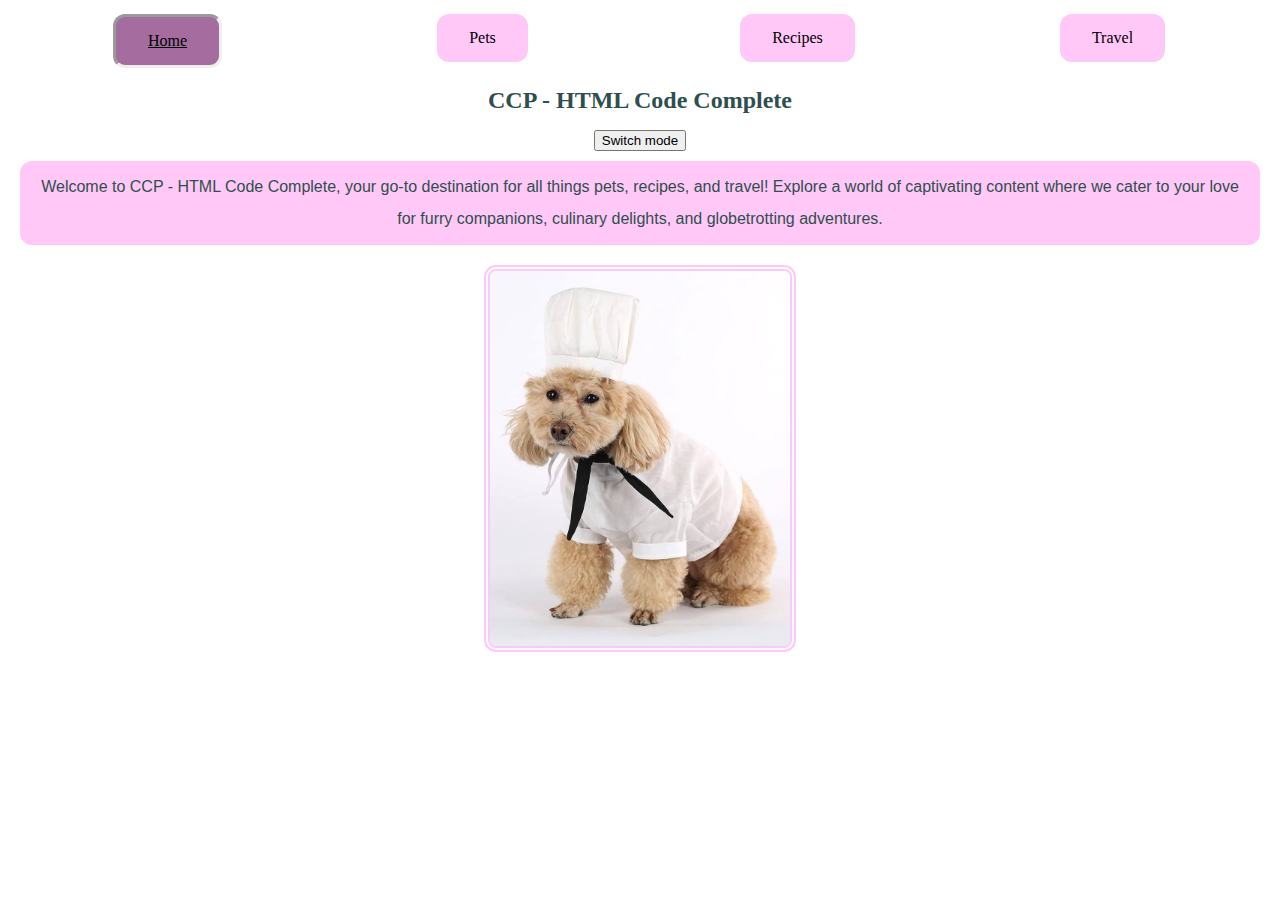
<file: index.html>
<!DOCTYPE html>
<html lang="en">
<head>
    <meta charset="UTF-8">
    <meta name="viewport" content="width=device-width, initial-scale=1.0">
    <link rel="stylesheet" href="css/html5reset.css">
    <link rel="stylesheet" href="css/style.css">
    <title>Pets</title>
</head>
<body id="homepage">
    <a class= "skip-to-main" href = "#main">Skip to Main Content</a>

        <header>
            <nav class="navigation">
                <ul>
                    <li><a class = "button1" href = "index.html">Home</a></li>
                    <li><a class = "button2" href = "pets.html">Pets</a></li>
                    <li><a class = "button3" href = "recipes.html">Recipes</a></li>
                    <li><a class = "button4" href = "travel.html">Travel</a></li>
                </ul>
            </nav>
        <h1>CCP - HTML Code Complete</h1>
        <button id = "dark-mode-button">Switch mode</button>

    </header>
    <main id="main">
        <div class = "index_container">
            <p>Welcome to CCP - HTML Code Complete, your go-to destination for all things pets, recipes, and travel! Explore a world of captivating content where we cater to your love for furry companions, culinary delights, and globetrotting adventures. </p>
            <img src="images/chef_dog.jpg" width = "300" alt="Fluffy tan dog wearing a chef costume">
        </div>

    </main>

<script src="js/darkMode.js"></script>
</body>
</html>
</file>
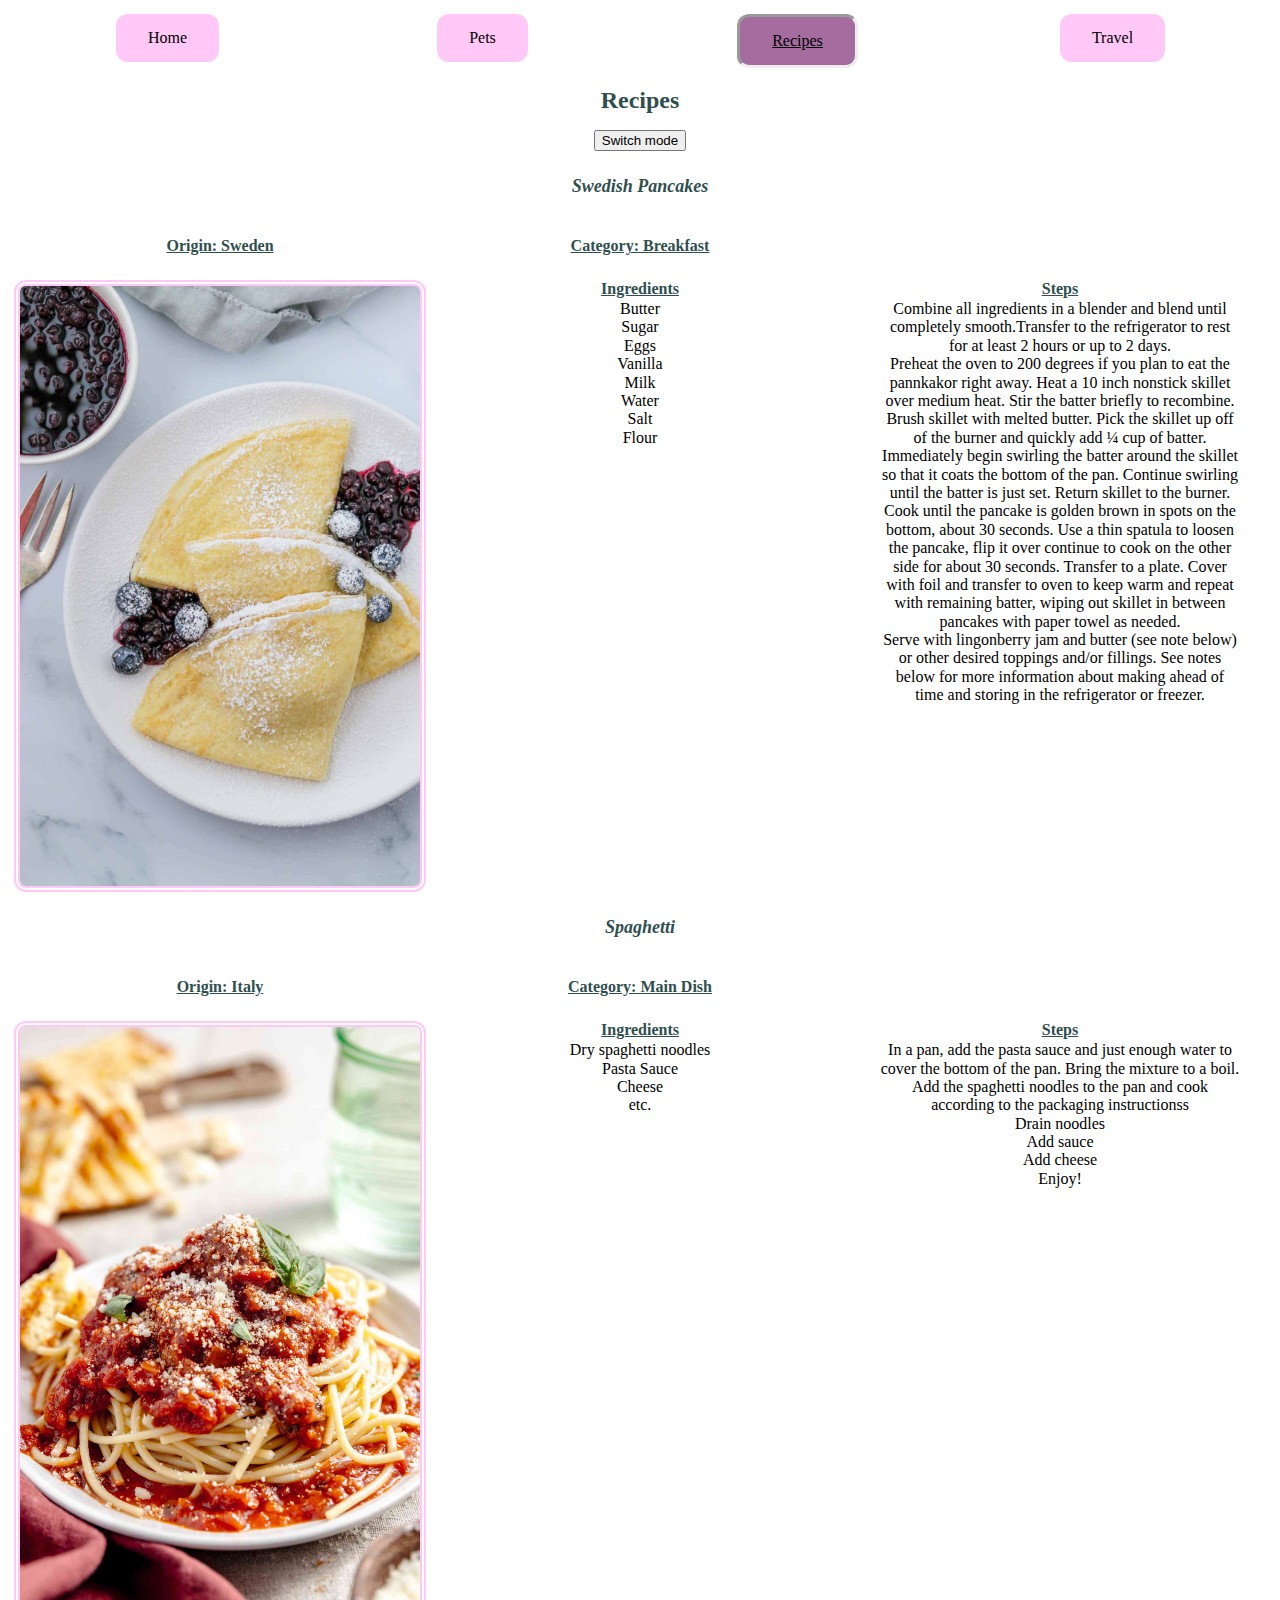
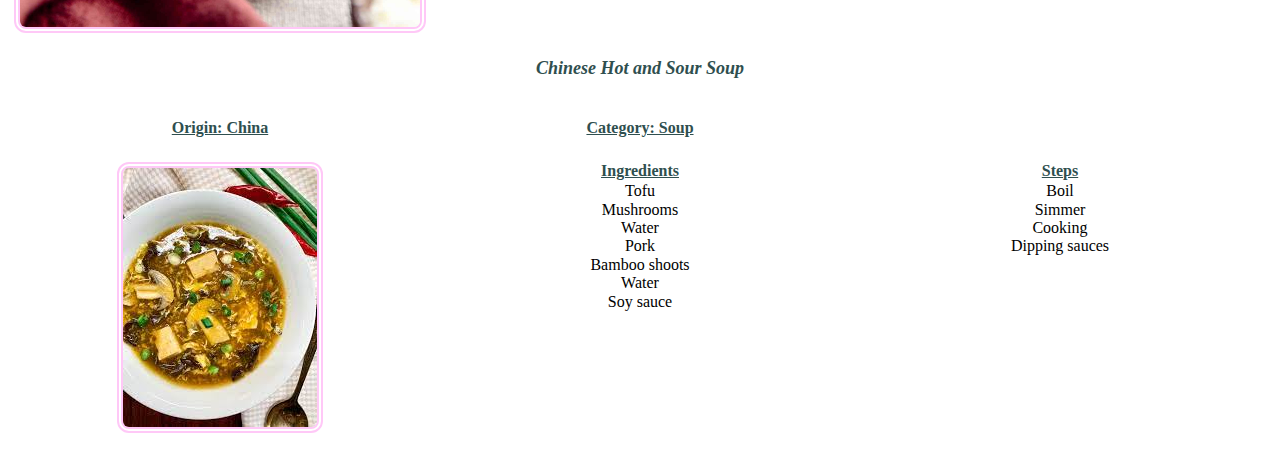
<file: recipes.html>
<!DOCTYPE html>
<html lang="en">
<head>
    <meta charset="UTF-8">
    <meta name="viewport" content="width=device-width, initial-scale=1.0">
    <link rel="stylesheet" href="css/html5reset.css">
    <link rel="stylesheet" href="css/style.css">
    <title>Travel</title>
</head>
<body id="recipespage">
    <a class= "skip-to-main" href = "#main">Skip to Main Content</a>

    <header>
        <nav class="navigation">
            <ul>
                <li><a class = "button1" href = "index.html">Home</a></li>
                <li><a class = "button2" href = "pets.html">Pets</a></li>
                <li><a class = "button3" href = "recipes.html">Recipes</a></li>
                <li><a class = "button4" href = "travel.html">Travel</a></li>
            </ul>
            <h1>Recipes</h1>
            <button id = "dark-mode-button">Switch mode</button>
        </nav>

    </header>
    <main id="main">
        <div class = "recipes_container">
            <h2>Swedish Pancakes</h2>
            <h3> Origin: Sweden</h3>
            <h3>Category: Breakfast</h3>
            <img src="images/swedish-pancakes-platted.jpeg" alt="Three Swedish pancakes folded with a dusting of powdered sugar and berries on a plate">
            <h3 class = "pancakes-grid01 pancake-ingredients-header">Ingredients</h3>
            <ul class = "pancakes-grid01 pancake-ingredients-list">
                <li>Butter</li>
                <li>Sugar</li>
                <li>Eggs</li>
                <li>Vanilla</li>
                <li>Milk</li>
                <li>Water</li>
                <li>Salt</li>
                <li>Flour</li>
            </ul>
            <h3 class = "pancakes-grid02 pancake-steps-header">Steps</h3>
            <ol class = "pancakes-grid02 pancake-steps-list">
                <li>Combine all ingredients in a blender and blend until completely smooth.Transfer to the refrigerator to rest for at least 2 hours or up to 2 days.</li>
                <li>Preheat the oven to 200 degrees if you plan to eat the pannkakor right away.  Heat a 10 inch nonstick skillet over medium heat.  Stir the batter briefly to recombine. Brush skillet with melted butter.  Pick the skillet up off of the burner and quickly add ¼ cup of batter. Immediately begin swirling the batter around the skillet so that it coats the bottom of the pan.  Continue swirling until the batter is just set.  Return skillet to the burner. Cook until the pancake is golden brown in spots on the bottom, about 30 seconds. Use a thin spatula to loosen the pancake, flip it over continue to cook on the other side for about 30 seconds.  Transfer to a plate. Cover with foil and transfer to oven to keep warm and repeat with remaining batter, wiping out skillet in between pancakes with paper towel as needed.</li>
                <li>Serve with lingonberry jam and butter (see note below) or other desired toppings and/or fillings. See notes below for more information about making ahead of time and storing in the refrigerator or freezer.</li>
            </ol>

            <h2>Spaghetti</h2>
            <h3>Origin: Italy</h3>
            <h3>Category: Main Dish</h3>
            <img src="images/spaghetti.jpg" alt = "A plate of spaghetti">
            <h3 class = "spaghetti-grid01 spaghetti-ingredients-header">Ingredients</h3>
            <ul class = "spaghetti-grid01 spaghetti-ingredients-list">
                <li>Dry spaghetti noodles</li>
                <li>Pasta Sauce</li>
                <li>Cheese</li>
                <li>etc.</li>
            </ul>
            <h3 class = "spaghetti-grid02 spaghetti-steps-header">Steps</h3>
            <ol class = "spaghetti-grid02 spaghetti-steps-list">
                <li>In a pan, add the pasta sauce and just enough water to cover the bottom of the pan. Bring the mixture to a boil. </li>
                <li>Add the spaghetti noodles to the pan and cook according to the packaging instructionss</li>
                <li>Drain noodles</li>
                <li>Add sauce</li>
                <li>Add cheese</li>
                <li>Enjoy!</li>
            </ol>

            <h2>Chinese Hot and Sour Soup</h2>
            <h3> Origin: China</h3>
            <h3>Category: Soup</h3>
            <img src="images/ChineseHotandSourSoup3.jpg" alt="Chinese hot and sour soup with mushrooms, tofu, and other vegetables">
            <h3 class = "soup-grid01 soup-ingredients-header">Ingredients</h3>
            <ul class = "soup-grid01 soup-ingredients-list">
                <li>Tofu</li>
                <li>Mushrooms</li>
                <li>Water</li>
                <li>Pork</li>
                <li>Bamboo shoots</li>
                <li>Water</li>
                <li>Soy sauce</li>
            </ul>
            <h3 class = "soup-grid02 soup-steps-header">Steps</h3>
            <ol class = "soup-grid02 soup-steps-list">
                <li>Boil</li>
                <li>Simmer</li>
                <li>Cooking</li>
                <li>Dipping sauces</li>
            </ol>
        </div>
    </main>
<script src="js/darkMode.js"></script>
</body>
</html>
</file>
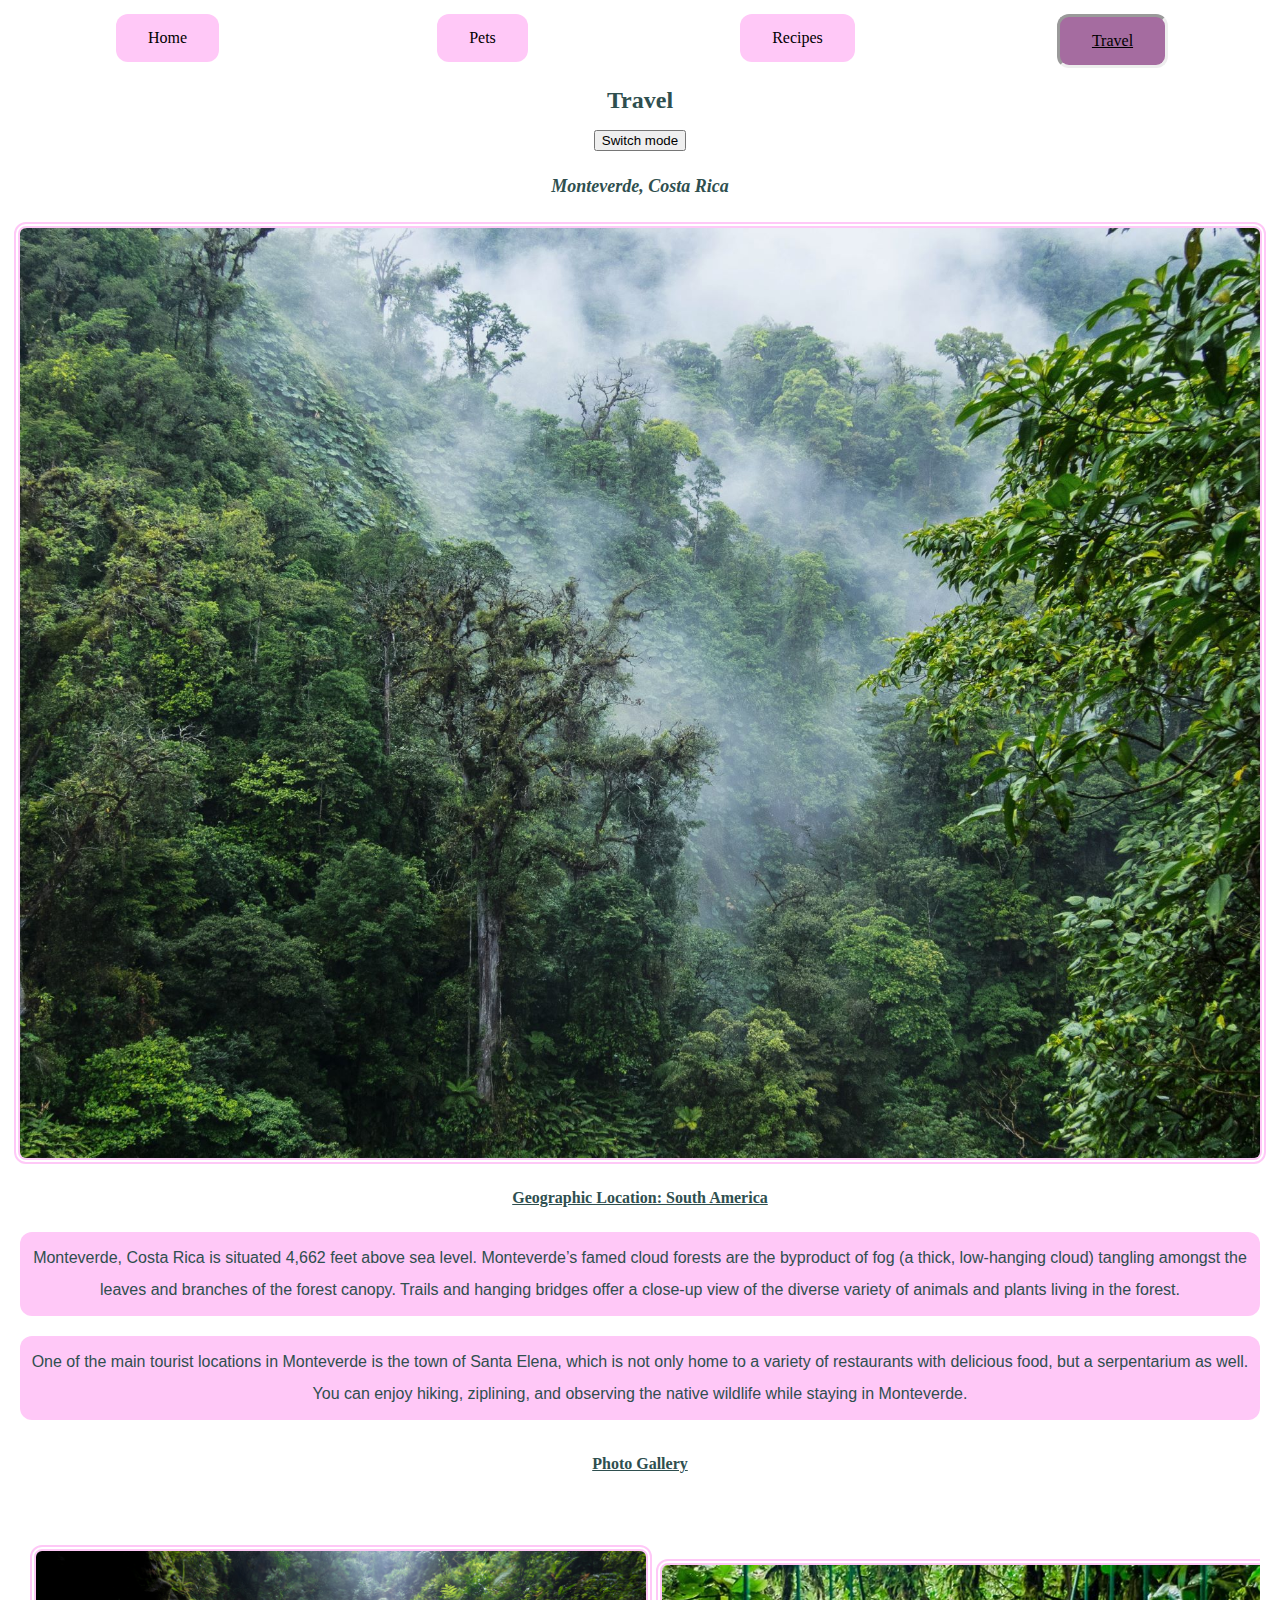
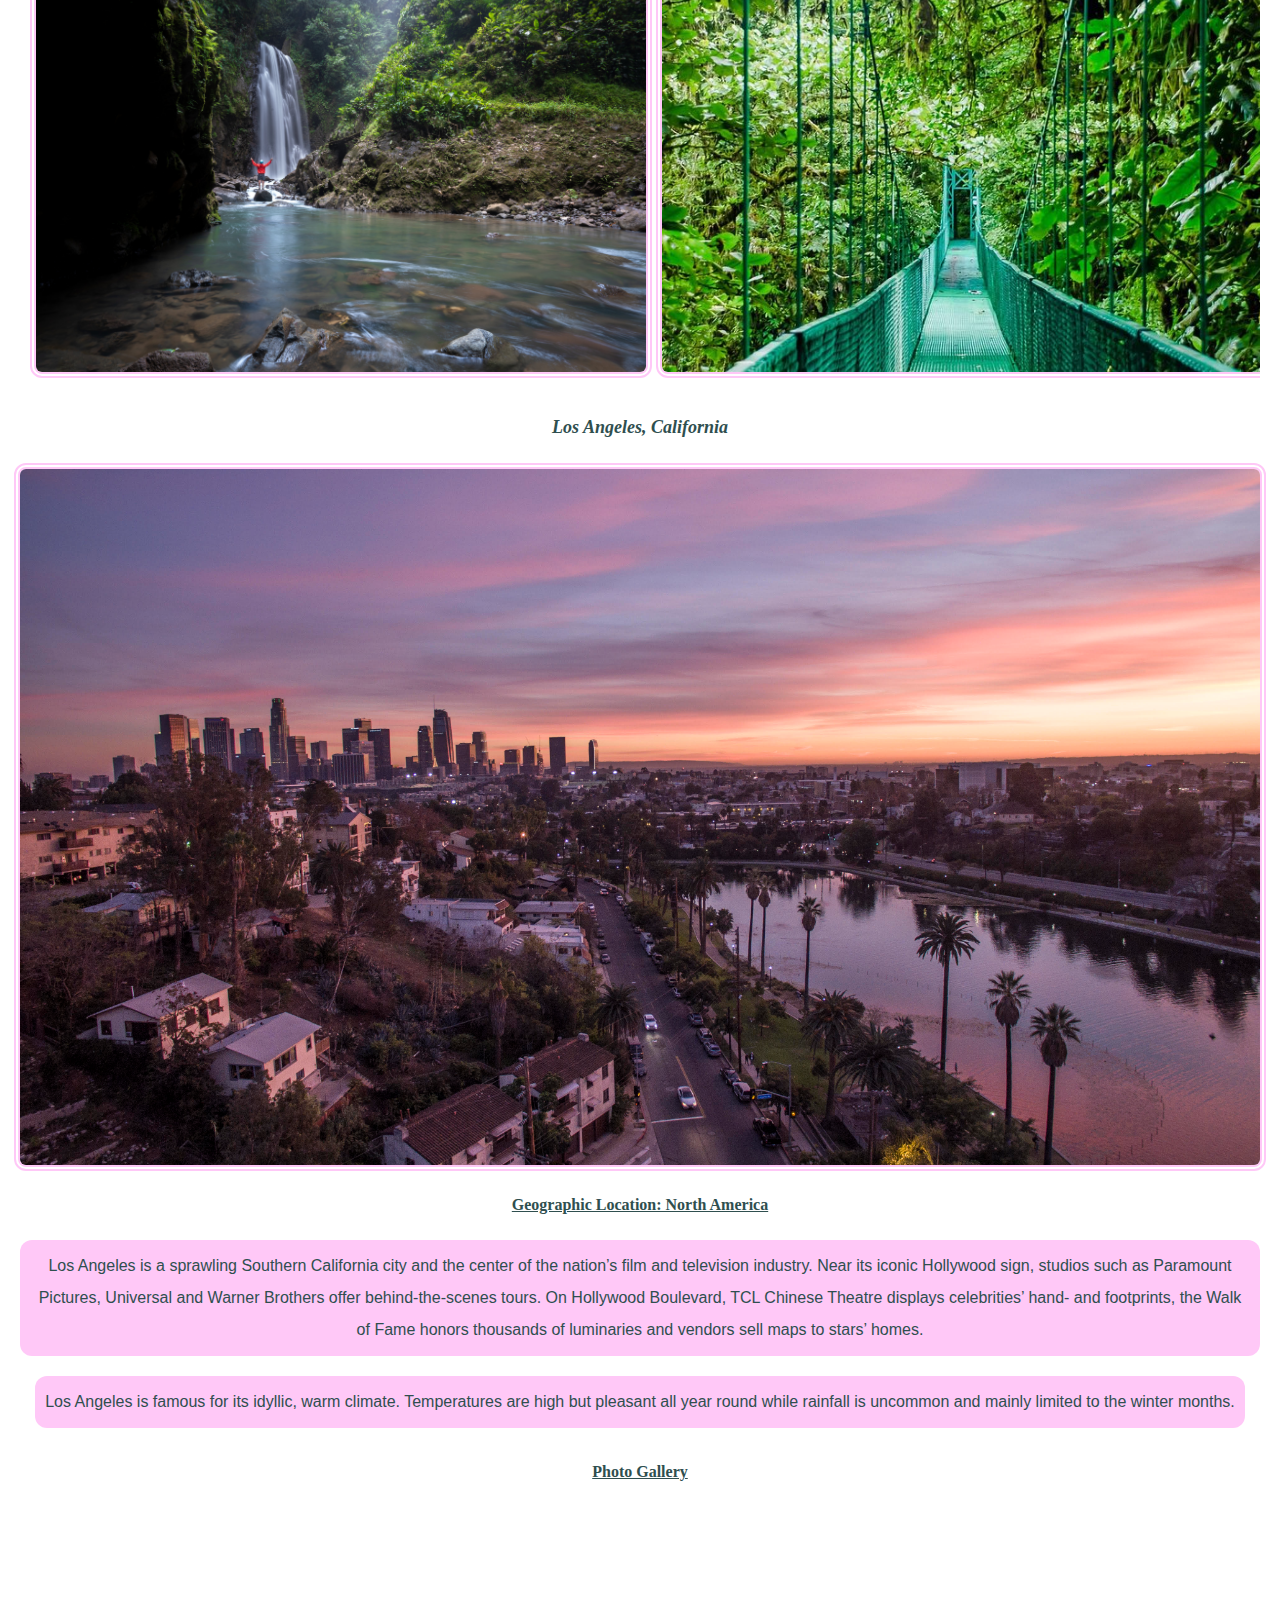
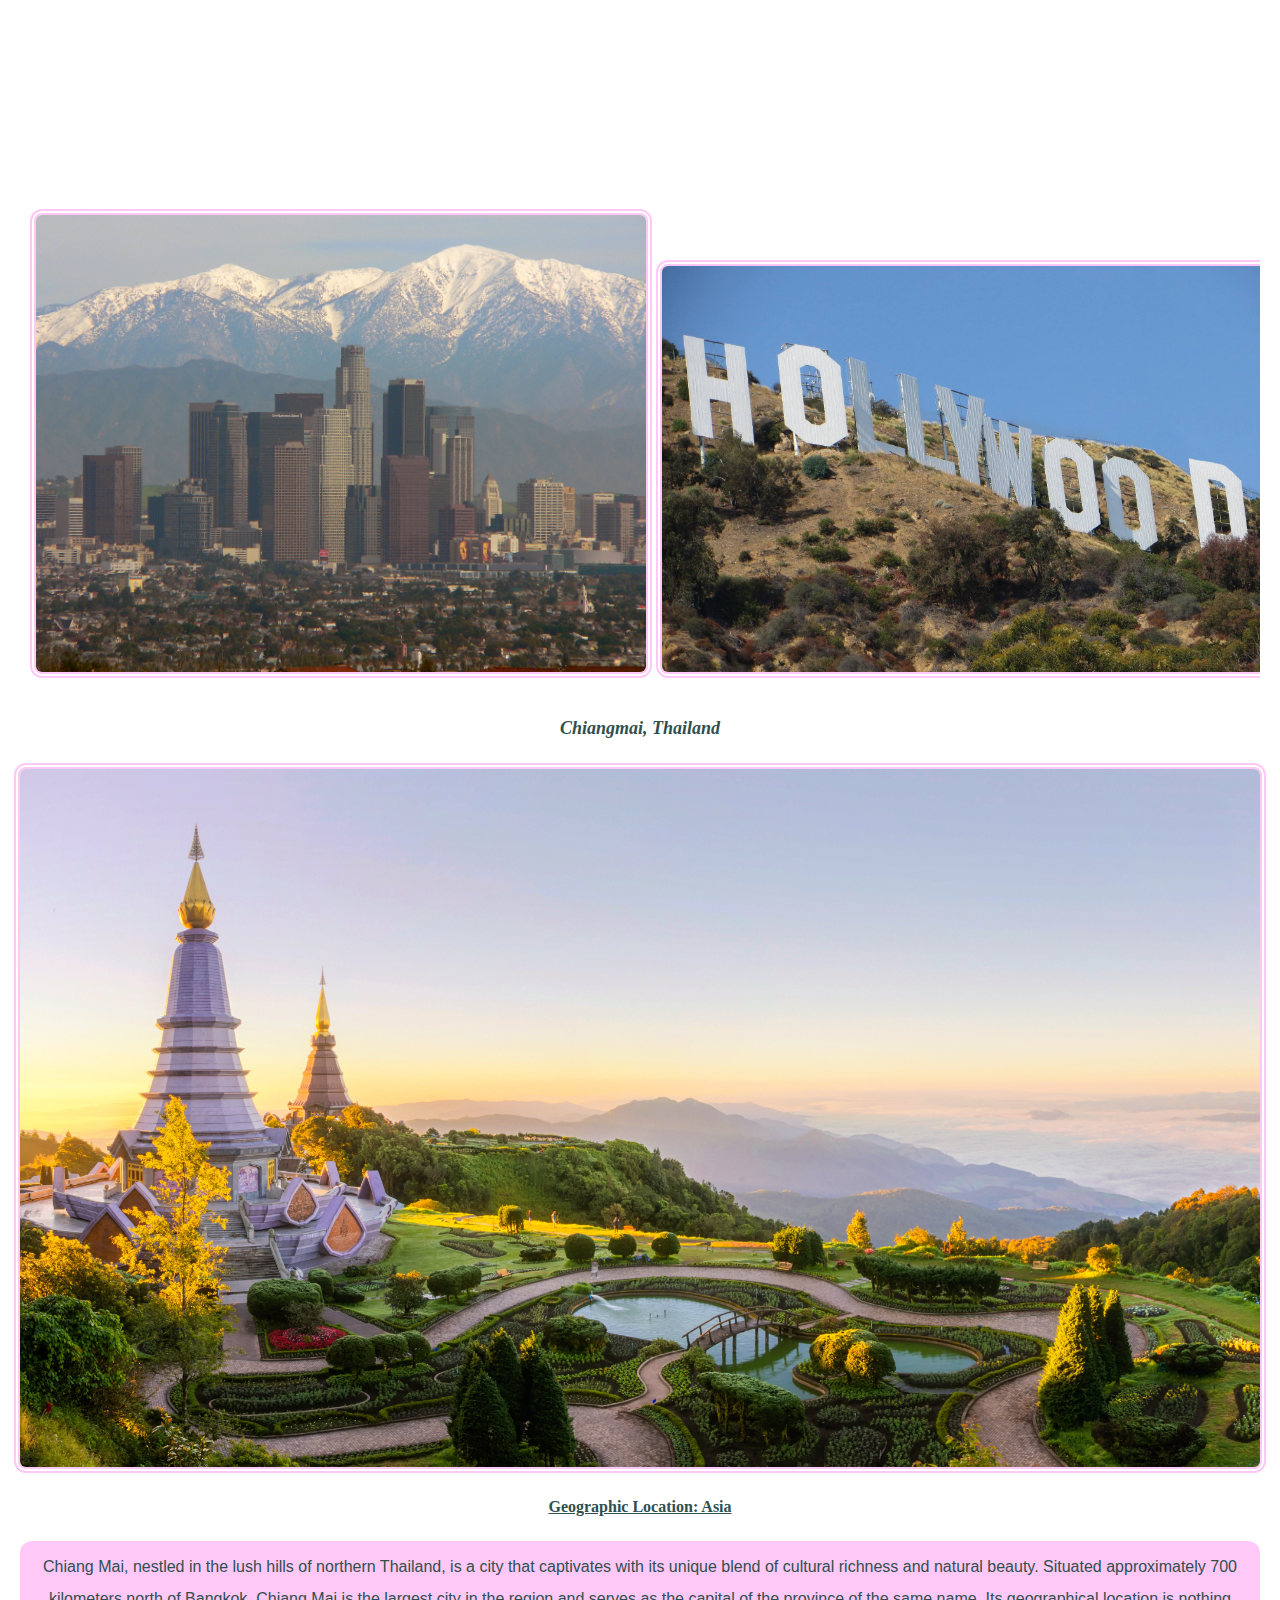
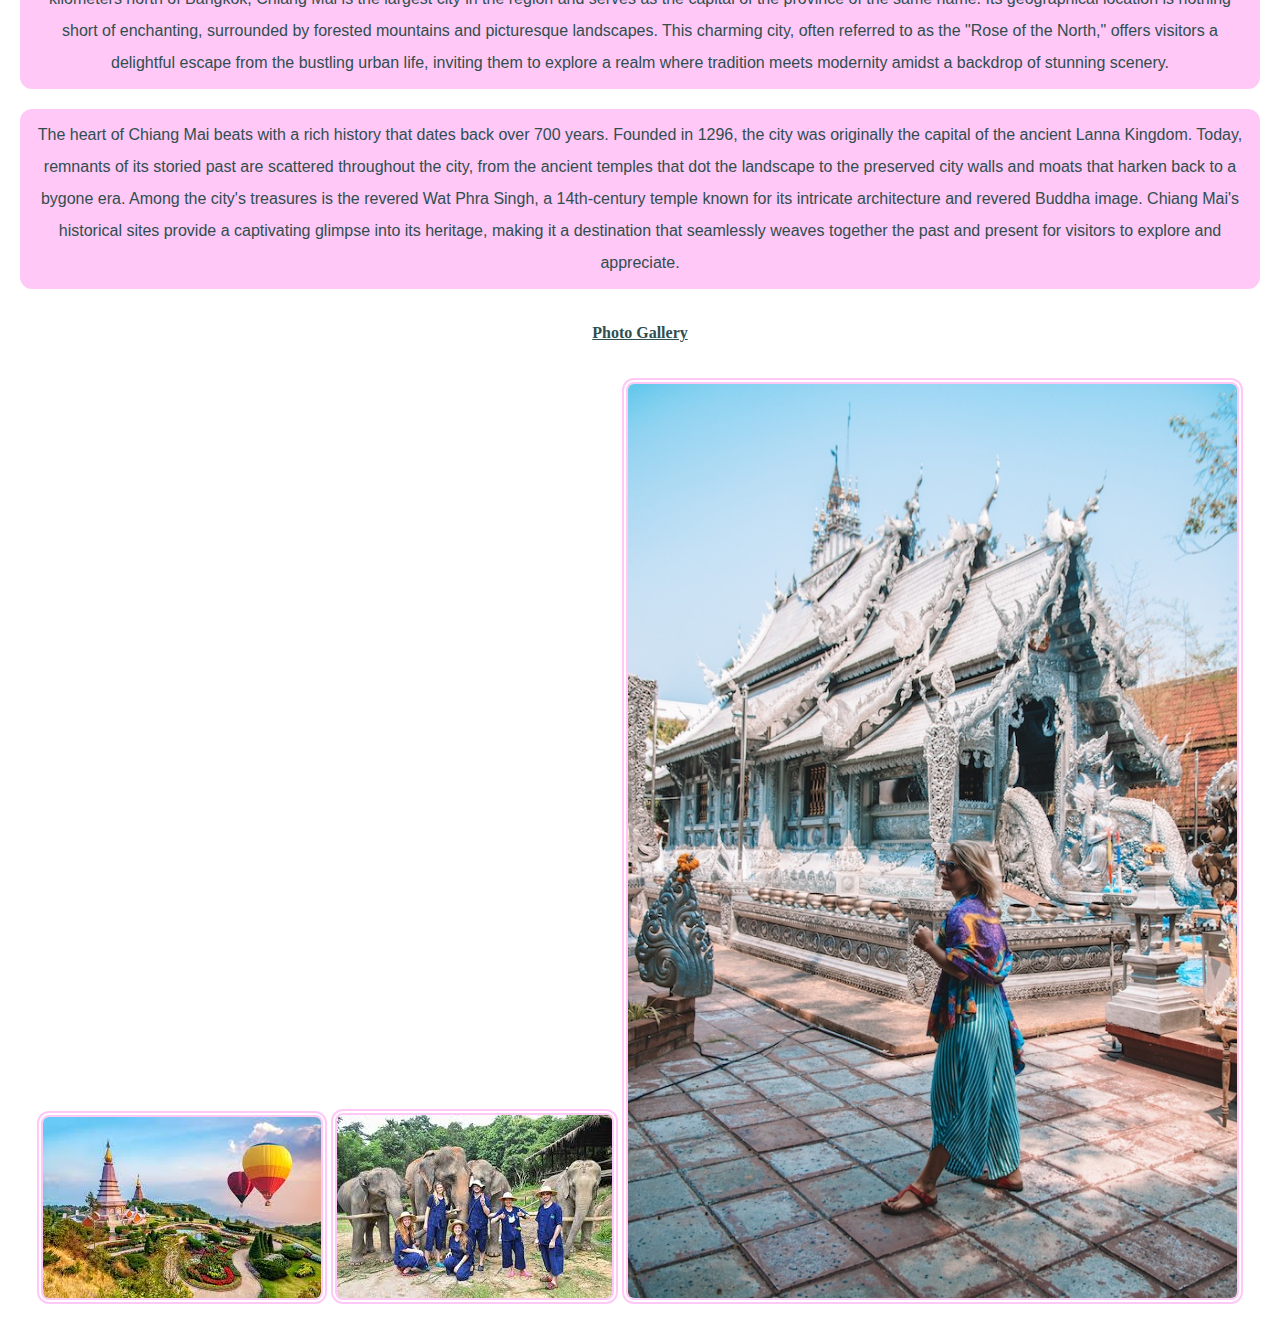
<file: travel.html>
<!DOCTYPE html>
<html lang="en">
<head>
    <meta charset="UTF-8">
    <meta name="viewport" content="width=device-width, initial-scale=1.0">
    <link rel="stylesheet" href="css/html5reset.css">
    <link rel="stylesheet" href="css/style.css">
    <title>Travel</title>
</head>
<body id="travelpage">
    <a class= "skip-to-main" href = "#main" tabindex="0">Skip to Main Content</a>

    <header>
        <nav class="navigation">
            <ul>
                <li><a class = "button1" href = "index.html">Home</a></li>
                <li><a class = "button2" href = "pets.html">Pets</a></li>
                <li><a class = "button3" href = "recipes.html">Recipes</a></li>
                <li><a class = "button4" href = "travel.html">Travel</a></li>
            </ul>
            <h1>Travel</h1>
            <button id = "dark-mode-button">Switch mode</button>
        </nav>

    </header>
    <main id="main">
        <div class = "travel_container">
            <h2>Monteverde, Costa Rica</h2>
            <img class = "first-pic" src="images/Monteverde_cloud_forest.jpeg" alt="Clouds rolling through a line of trees">
            <h3>Geographic Location: South America</h3>
            <p>Monteverde, Costa Rica is situated 4,662 feet above sea level. Monteverde’s famed cloud forests are the byproduct of fog (a thick, low-hanging cloud) tangling amongst the leaves and branches of the forest canopy. Trails and hanging bridges offer a close-up view of the diverse variety of animals and plants living in the forest.</p>
            <p>One of the main tourist locations in Monteverde is the town of Santa Elena, which is not only home to a variety of restaurants with delicious food, but a serpentarium as well. You can enjoy hiking, ziplining, and observing the native wildlife while staying in Monteverde.</p>
            <h3>Photo Gallery</h3>
            <div class = "gallery" tabindex="0">
            <img src="images/Monteverde_el_tigre_waterfalls.jpeg" alt="A person in red standing in front of one of El Tigre’s four waterfalls">
            <img src="images/Monteverde_hanging_bridges.jpeg" alt="Bridge hanging above the cloud forest canopy in Monteverde">
            <img src="images/Monteverde_hummingbirds.jpeg" alt="A hummingbird with green feathers drinking from a pink and orange flower">
            </div>

            <h2>Los Angeles, California</h2>
            <img class = "first-pic" src="images/los_angeles.jpeg" alt = "Los Angeles buildings with a colorful sunset in the background">
            <h3>Geographic Location: North America</h3>
            <p>Los Angeles is a sprawling Southern California city and the center of the nation’s film and television industry. Near its iconic Hollywood sign, studios such as Paramount Pictures, Universal and Warner Brothers offer behind-the-scenes tours. On Hollywood Boulevard, TCL Chinese Theatre displays celebrities’ hand- and footprints, the Walk of Fame honors thousands of luminaries and vendors sell maps to stars’ homes.</p>
            <p>Los Angeles is famous for its idyllic, warm climate. Temperatures are high but pleasant all year round while rainfall is uncommon and mainly limited to the winter months.</p>
            <h3>Photo Gallery</h3>
            <div class = "gallery" tabindex="0">
            <img src="images/skyline_la.jpg" alt = "The LA skyline set against the San Gabriel Mountains in the background">
            <img src="images/hollywood_sign.jpeg" alt = "Los angeles california hollywood sign close up">
            <img src="images/houses_hill.jpeg" alt = "View of Houses on a Hill on Highland Ave, Los Angeles, California">
            </div>

            <h2>Chiangmai, Thailand</h2>
            <img class = "first-pic" src="images/chiangmai.jpeg" alt = "Buildings of Chiangmai on top of a mountain with landscaped trees and a pond">
            <h3>Geographic Location: Asia</h3>
            <p>Chiang Mai, nestled in the lush hills of northern Thailand, is a city that captivates with its unique blend of cultural richness and natural beauty. Situated approximately 700 kilometers north of Bangkok, Chiang Mai is the largest city in the region and serves as the capital of the province of the same name. Its geographical location is nothing short of enchanting, surrounded by forested mountains and picturesque landscapes. This charming city, often referred to as the "Rose of the North," offers visitors a delightful escape from the bustling urban life, inviting them to explore a realm where tradition meets modernity amidst a backdrop of stunning scenery.</p>
            <p>The heart of Chiang Mai beats with a rich history that dates back over 700 years. Founded in 1296, the city was originally the capital of the ancient Lanna Kingdom. Today, remnants of its storied past are scattered throughout the city, from the ancient temples that dot the landscape to the preserved city walls and moats that harken back to a bygone era. Among the city's treasures is the revered Wat Phra Singh, a 14th-century temple known for its intricate architecture and revered Buddha image. Chiang Mai's historical sites provide a captivating glimpse into its heritage, making it a destination that seamlessly weaves together the past and present for visitors to explore and appreciate.</p>
            <h3>Photo Gallery</h3>
            <div class = "gallery" tabindex="0">
            <img src="images/chiangmai1.jpeg" alt = "Colorful hot balloons in the heart of Chiang Mai">
            <img src="images/chiangmai2.jpeg" alt = "Several elephants and smiley volunteers in the forest">
            <img src="images/chiangmai3.jpeg" alt = "Ancient temple of Chiang Mai">
            </div>
        </div>
    </main>
    <script src="js/darkMode.js"></script>
</body>
</html>
</file>
<file: css/style.css>
body{
    background-color: white;
    margin:5px;
    padding:5px;
    line-height:1.15;
    text-align: center;
}

.dark {
    background-color: #333;
}

.dark h1, .dark h2, .dark h3, .dark ul, .dark ol, .dark .skip-to-main{
    color: white;
}

h1, h2, h3{
    font-weight: bold;
    margin: 15px 0px;
    color: darkslategray;
    text-align: center;
}

h1{
    font-size: x-large;
}

h2{
    font-size: large;
    font-style: italic;
}

h3{
    font-size: medium;
    text-decoration: underline;
}

main img{
    align-items: center;
    border: double 6px #ffc8f7;
    border-radius: 12px;
}

p{
    line-height: 2;
    font-family: 'Lucida Sans', 'Lucida Sans Regular', 'Lucida Grande', 'Lucida Sans Unicode', Geneva, Verdana, sans-serif;
    color: darkslategray;
    background-color: #ffc8f7;
    margin-bottom: 10px;
    text-align: center;
    padding: 10px;
    border-radius: 12px;
}

.button1, .button2, .button3, .button4{
    background-color: #ffc8f7;
    border: none;
    color: black;
    padding: 15px 32px;
    text-align: center;
    text-decoration: none;
    display: inline-block;
    font-size: 16px;
    margin: 4px 2px;
    cursor: pointer;
    border-radius: 12px;
}

.gallery{
    display: grid;
    grid-template-columns: 1fr 1fr 1fr;
    grid-gap: 10px;
    padding: 10px;
    justify-items: center;
}

.index_container img, .pets_container img, .recipes_container img, .travel_container img{
    max-width: 100%;
}

.skip-to-main{
    position: absolute;
    left: -1000px;
}
.skip-to-main:focus{
    position: relative;
    left: 10px;
}

/* nav ul{
    display: inline-block;
} */

#homepage .button1, #petspage .button2, #recipespage .button3, #travelpage .button4{
    background-color: #a56ca0;
    text-decoration: underline;
    border: inset;
}

@media screen and (min-width: 700px){
    nav ul{
        display: grid;
        grid-template-columns: 1fr 1fr 1fr 1fr;
    }

    .index_container, .pets_container, .recipes_container, .travel_container{
        display: grid;
        grid-template-columns: 1fr 1fr;
        column-gap: 20px;
        row-gap: 10px;
        margin: 10px;
    }

    .index_container img, .pets_container img, .recipes_container img, .travel_container img{
        max-width: 100%;
    }

    .index_container{
        align-items: center;
        justify-items: end;
    }

    .pets_container{
        align-items: stretch;
        justify-items: start;
    }

    .pets_container p{
        grid-column: 2 / -1;
    }

    .pets_container p:nth-of-type(even){
        grid-column: 1 / -1;
    }

    .pets_container ul{
        text-align: left;
        list-style: circle;
    }

    .pets_container h1, .pets_container h2, .pets_container h3, .recipes_container h2, .travel_container h2, .travel_container h3{
        grid-column: 1 / -1;
    }

    .recipes_container, .travel_container{
        justify-items: center;
    }

    .pancakes-grid01{
        grid-column: 2;
        grid-row: 3;
    }

    .pancake-ingredients-header, .pancake-steps-header, .spaghetti-ingredients-header, .spaghetti-steps-header, .soup-ingredients-header, .soup-steps-header{
        margin: 0;
    }

    .pancake-ingredients-list, .pancake-steps-list, .spaghetti-ingredients-list, .spaghetti-steps-list, .soup-ingredients-list, .soup-steps-list{
        padding: 20px;
    }

    .pancakes-grid02{
        grid-column: 1 / -1;
        grid-row: 4;
    }

    .spaghetti-grid01{
        grid-column: 2;
        grid-row: 7;
    }

    .spaghetti-grid02{
        grid-column: 1 / -1;
        grid-row: 8;
    }

    .soup-grid01{
        grid-column: 2;
        grid-row: 11;
    }

    .soup-grid02{
        grid-column: 1 / -1;
        grid-row: 12;
    }

    .first-pic{
        grid-column: 1 / -1;
    }

    .gallery {
        display: block;
        overflow: auto;
        white-space: nowrap;
        padding: 10px;
    }

}

@media screen and (min-width: 1100px){
    .index_container, .pets_container, .recipes_container, .travel_container{
        display: grid;
        grid-template-columns: 1fr 1fr 1fr;
        column-gap: 20px;
        row-gap: 10px;
        margin: 10px;
    }

    .index_container {
        justify-items: center;
    }

    .index_container p, .travel_container p {
        grid-column: 1 / -1;
    }

    .index_container img{
        grid-column: 2 / 3;
    }

    .pets_container {
        justify-items: center;
    }

    .pets_container .gallery, .travel_container .gallery {
        grid-column: 1 / -1;
    }

    .pets_container .gallery img, .travel_container .gallery img{
        max-width: 50%;
    }

    .pets_container ul {
        grid-column: 2 / 3;
    }

    .pets_container p:nth-of-type(odd) {
        grid-column: 2 / 3;
    }

    .pets_container p:nth-of-type(even) {
        grid-column: 3 / -1;
    }

    .recipes_container img{
        grid-column: 1 / 2;
    }

    .pancakes-grid02{
        grid-column: 3 / -1;
        grid-row: 3;
    }

    .spaghetti-grid01{
        grid-column: 2 / 3;
        grid-row: 6;
    }
    .spaghetti-grid02{
        grid-column: 3 / -1;
        grid-row: 6;
    }

    .soup-grid01{
        grid-column: 2 / 3;
        grid-row: 9;
    }

    .soup-grid02{
        grid-column: 3 / -1;
        grid-row: 9;
    }
}
</file>
